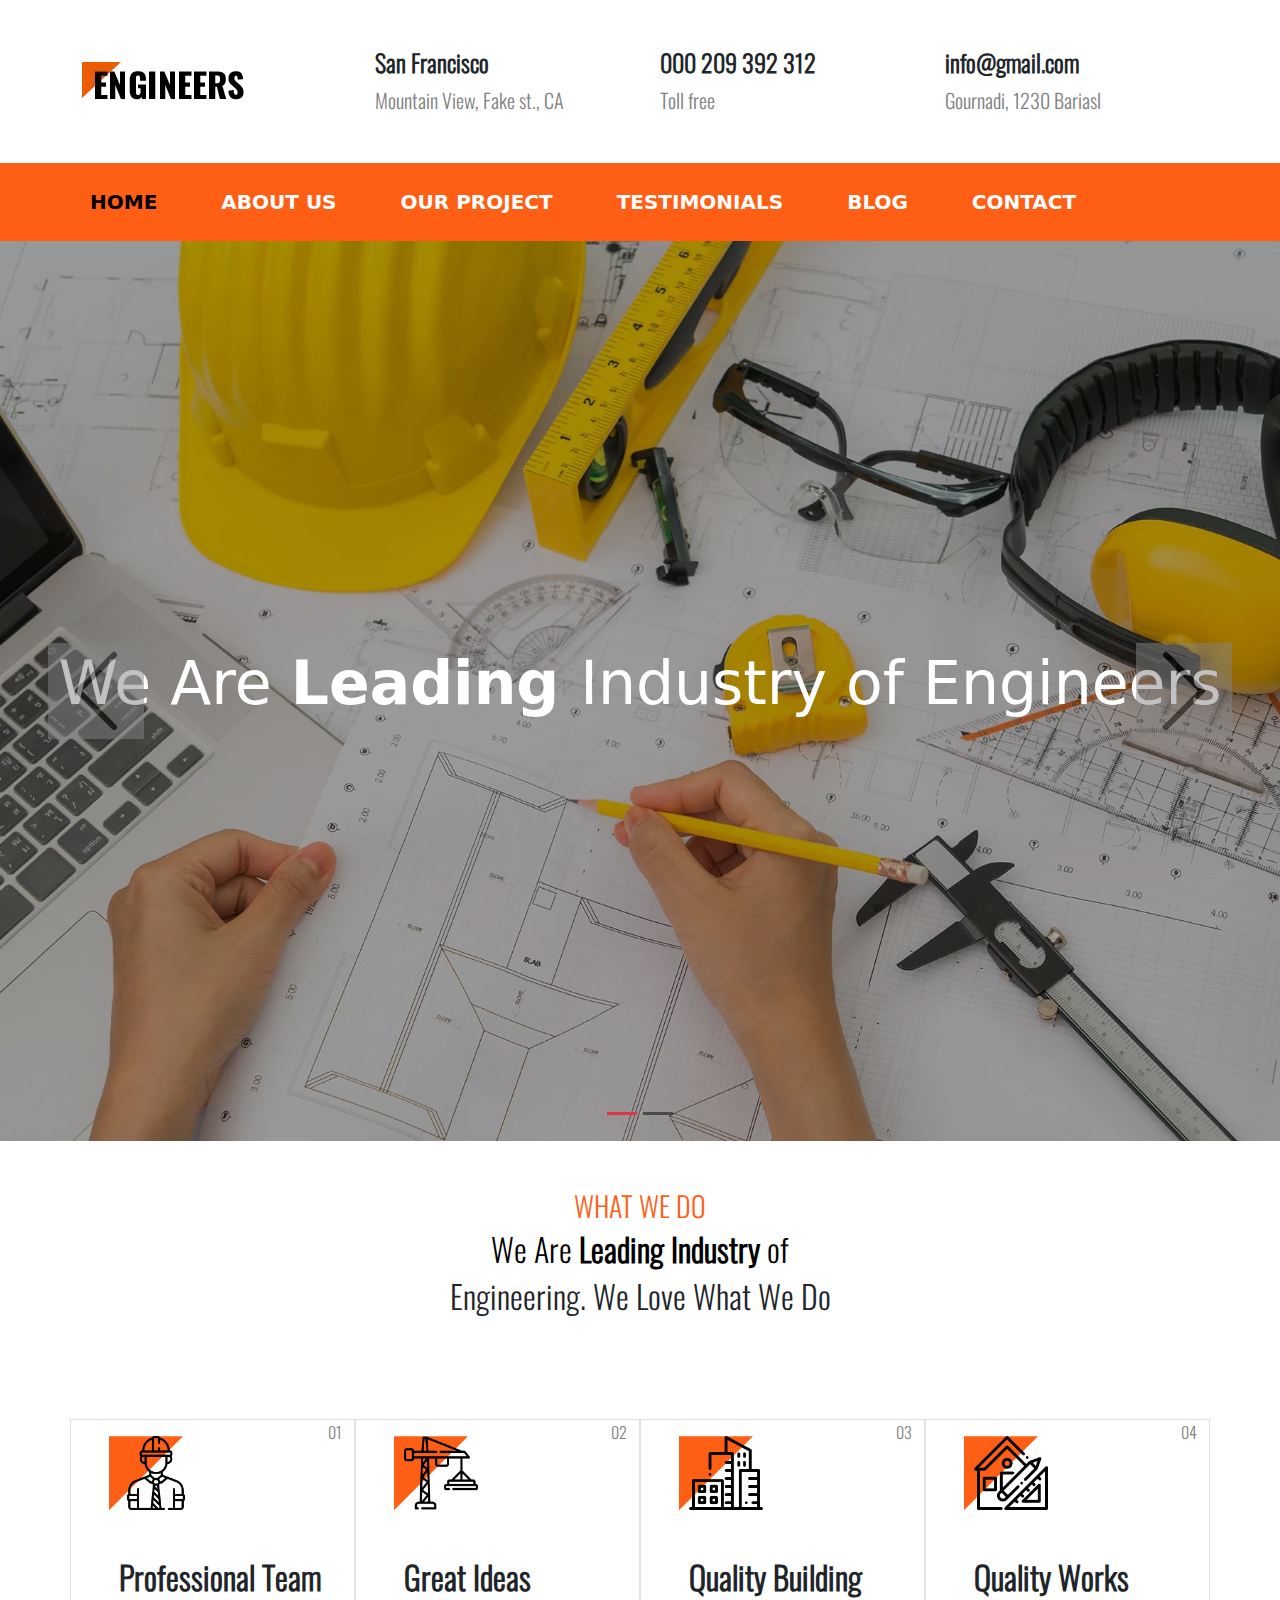
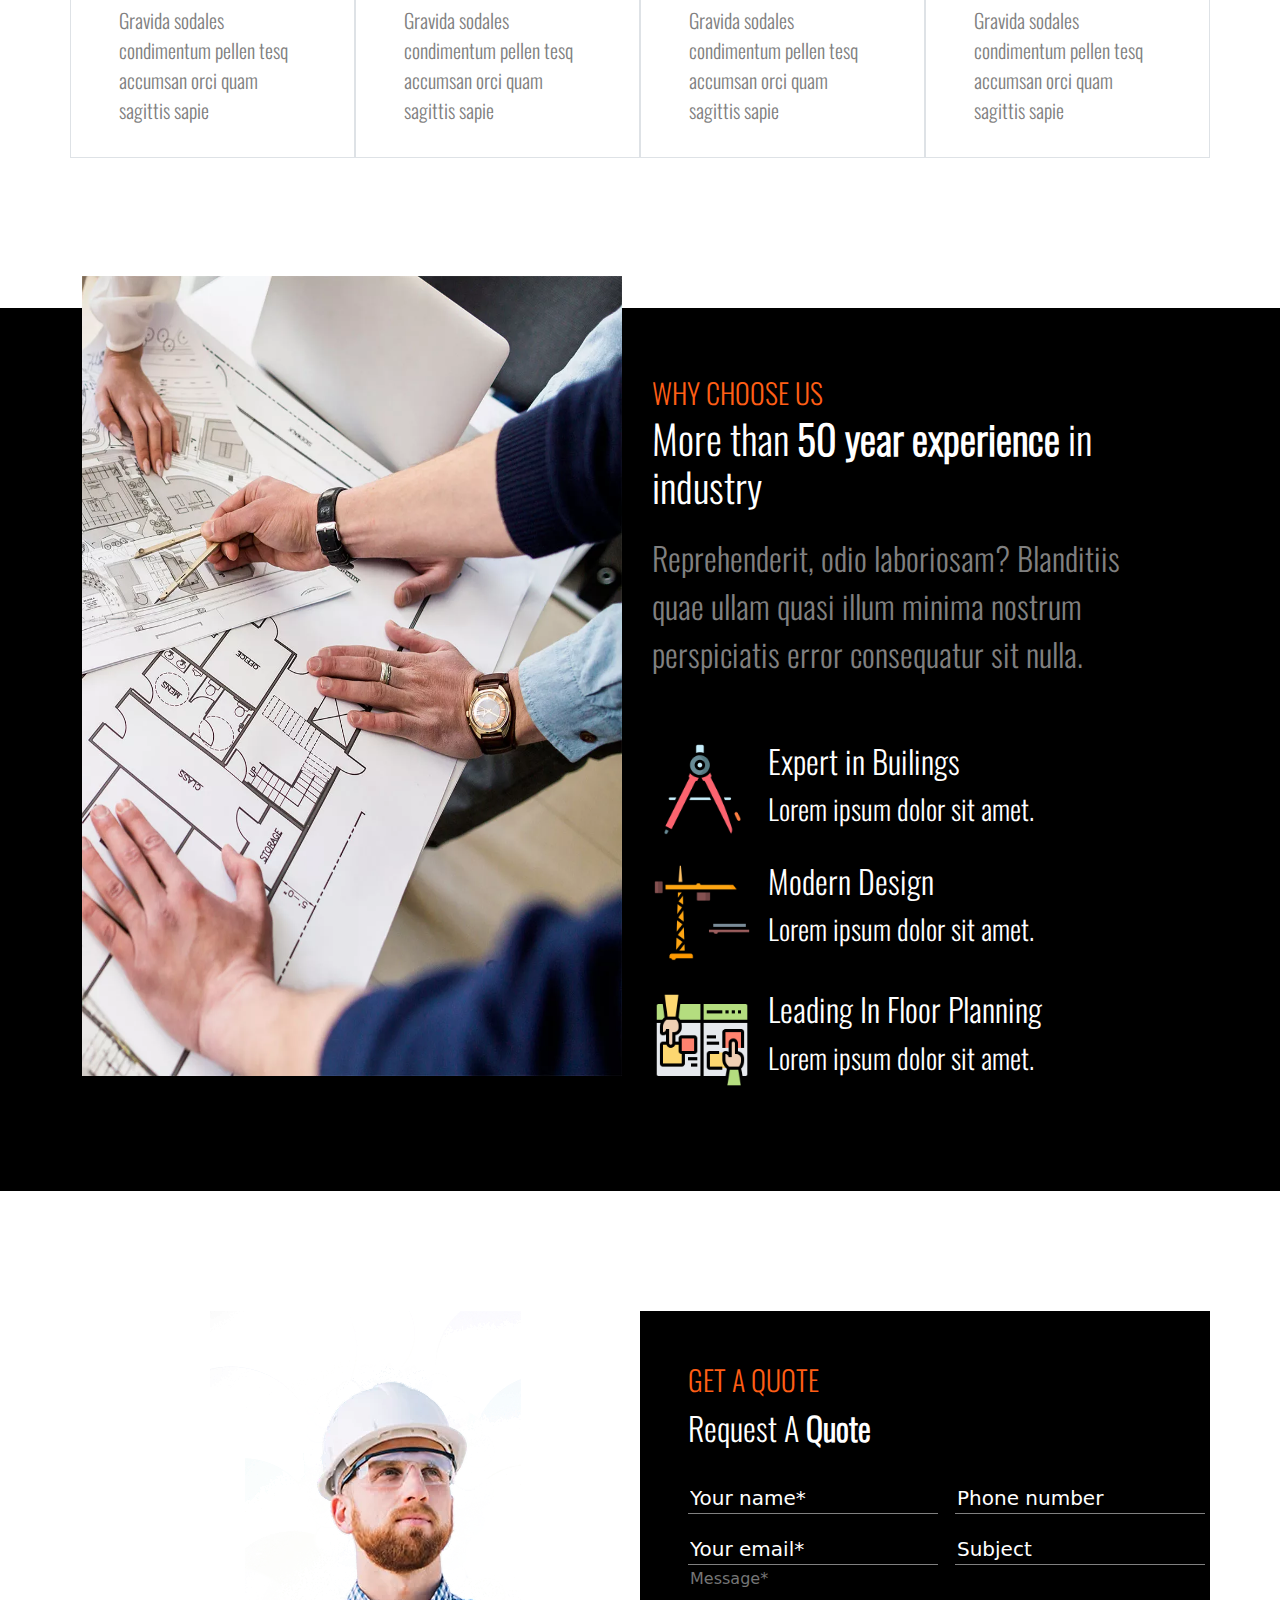
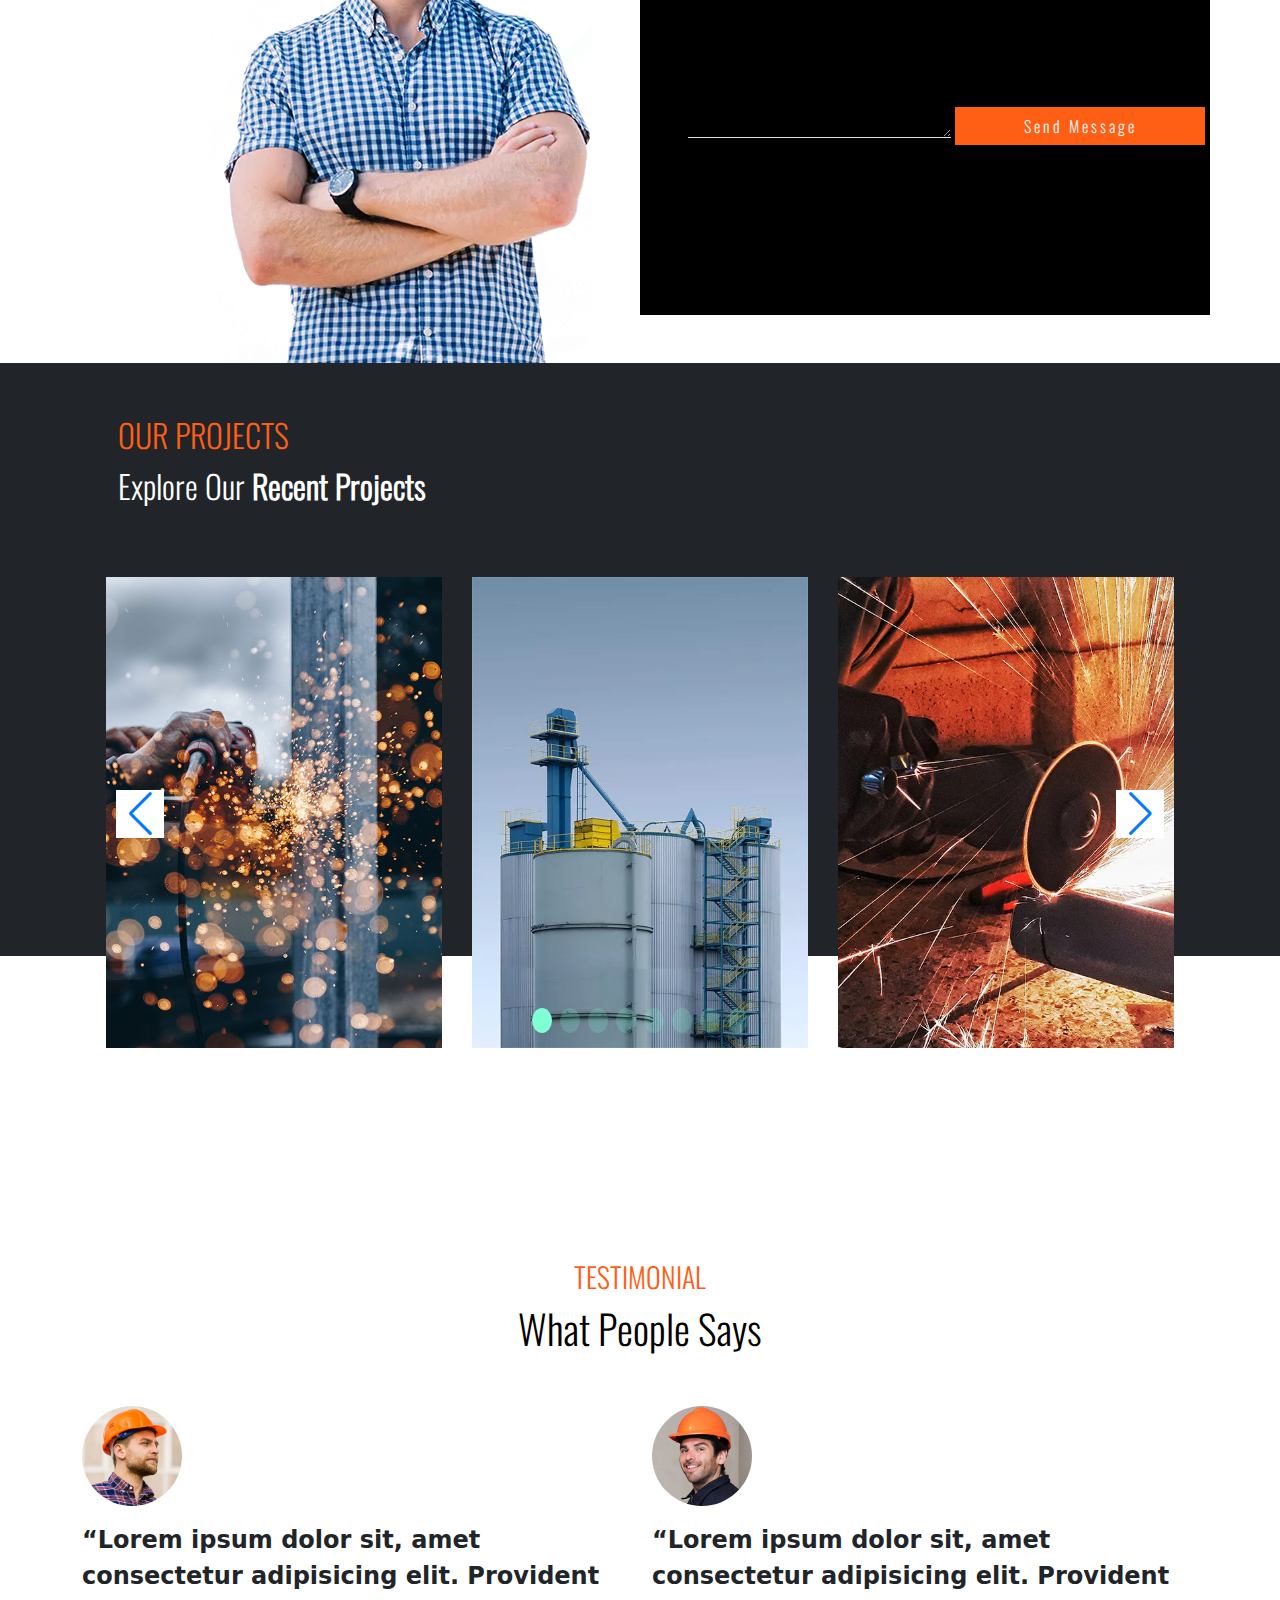
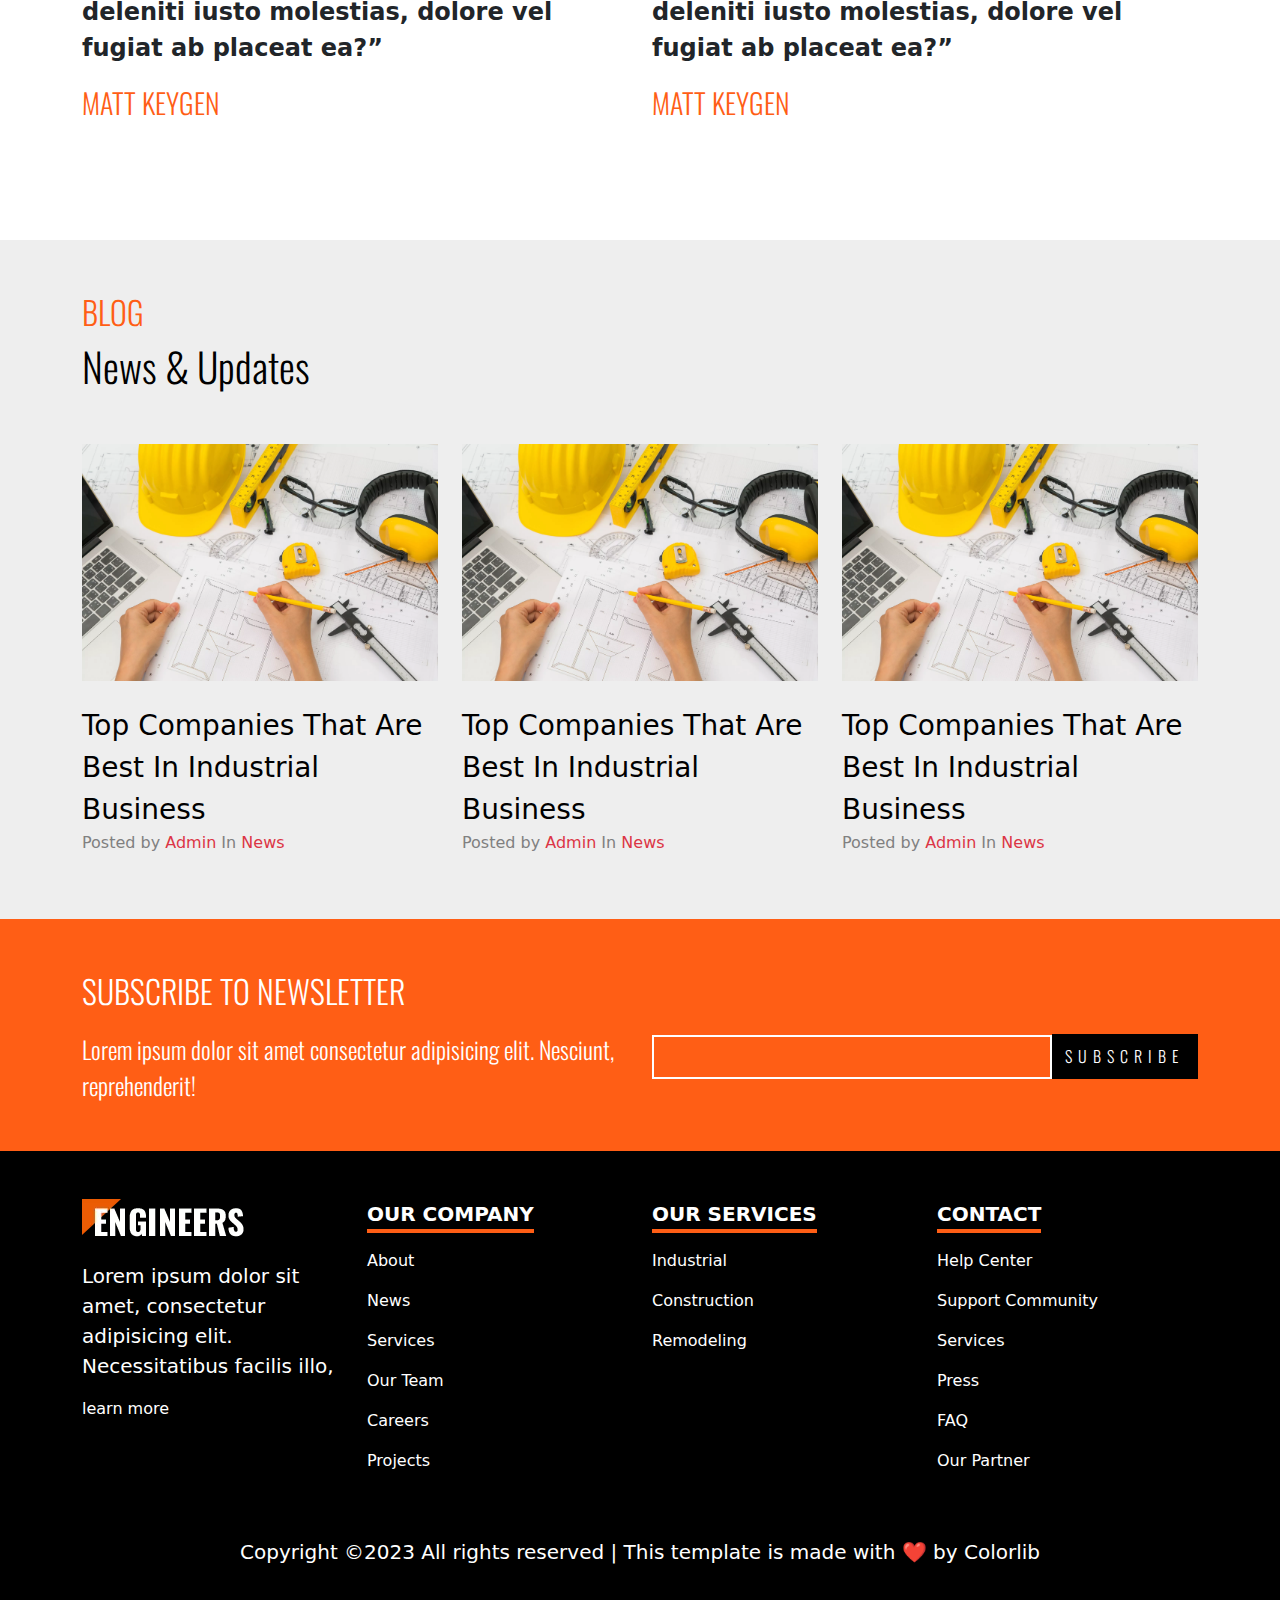
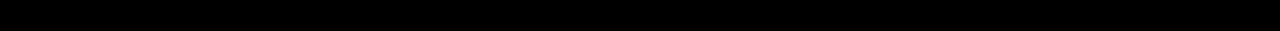
<file: index.html>
<!DOCTYPE html>
<html lang="en">

<head>
    <meta charset="UTF-8">
    <meta http-equiv="X-UA-Compatible" content="IE=edge">
    <meta name="viewport" content="width=device-width, initial-scale=1.0">
    <title>colorlib</title>
    <link rel="stylesheet" href="https://cdn.jsdelivr.net/npm/bootstrap@5.3.0-alpha1/dist/css/bootstrap.min.css">
    <link rel="stylesheet" href="https://cdnjs.cloudflare.com/ajax/libs/font-awesome/6.3.0/css/all.min.css"
        integrity="sha512-SzlrxWUlpfuzQ+pcUCosxcglQRNAq/DZjVsC0lE40xsADsfeQoEypE+enwcOiGjk/bSuGGKHEyjSoQ1zVisanQ=="
        crossorigin="anonymous" referrerpolicy="no-referrer"/>

    <script src="https://code.jquery.com/jquery-3.6.4.min.js"
        integrity="sha256-oP6HI9z1XaZNBrJURtCoUT5SUnxFr8s3BzRl+cbzUq8=" crossorigin="anonymous"></script>
    <script src="https://cdn.jsdelivr.net/npm/bootstrap@5.3.0-alpha1/dist/js/bootstrap.bundle.min.js"></script>
    <script src="https://cdn.jsdelivr.net/npm/@popperjs/core@2.9.2/dist/umd/popper.min.js"></script>
    <link rel="stylesheet" href="index.css">
    <link rel="stylesheet" href="https://cdn.jsdelivr.net/npm/swiper@9/swiper-bundle.min.css" />
</head>

<body>

    <div class="container">
        <div class="row align-items-center pt-5 pb-5 oswald d-none d-lg-flex">
            <div class="col-lg-3  col-md-6">
                <img src="images/logo.png.webp" alt="" height="38px">
            </div>
            <div class="col-lg-3  col-md-6 d-flex align-items-center">
                <span><i class="fa-solid fa-location-dot fs-1 icon-color"></i></span>
                <div class=" ps-2">
                    <span class="h4 d-block fw-bold">San Francisco</span>
                    <span class="fs-5 grey">Mountain View, Fake st., CA</span>
                </div>
            </div>
            <div class="col-lg-3  col-md-6 d-flex align-items-center">
                <span><i class="fa-solid fa-phone-volume fs-1 icon-color"></i></span>
                <div class=" ps-2">
                    <span class="h4 d-block fw-bold">000 209 392 312</span>
                    <span class="fs-5 grey">Toll free</span>
                </div>
            </div>
            <div class="col-lg-3  col-md-6 d-flex align-items-center">
                <span><i class="fa-solid fa-envelope-open-text fs-1 icon-color"></i></span>
                <div class=" ps-2">
                    <span class="h4 d-block fw-bold">info@gmail.com</span>
                    <span class="fs-5 grey">Gournadi, 1230 Bariasl</span>
                </div>
            </div>

        </div>
    </div>




    <nav class="navbar navbar-expand-lg navbar-light bg-orange container-fluid position-sticky top-0"
        style="z-index: 3;">
        <div class="container pb-2 pt-2">

            <button class="navbar-toggler" type="button" data-bs-toggle="collapse"
                data-bs-target="#navbarSupportedContent" aria-controls="navbarSupportedContent" aria-expanded="false"
                aria-label="Toggle navigation">
                <span class="navbar-toggler-icon"></span>
            </button>
            <div class="collapse navbar-collapse" id="navbarSupportedContent">
                <ul class="navbar-nav me-auto mb-2 mb-lg-0 gap-5 ">
                    <li class="nav-item hv">
                        <a class="nav-link fs-5 text-black fw-bold " aria-current="page" href="#">HOME</a>
                    </li>
                    <li class="nav-item hv">
                        <a class="nav-link fs-5 text-white fw-bold" href="#">ABOUT US</a>
                    </li>

                    <li class="nav-item hv">
                        <a class="nav-link fs-5 text-white fw-bold " href="#">OUR PROJECT</a>
                    </li>
                    <li class="nav-item hv">
                        <a class="nav-link fs-5 text-white fw-bold " aria-current="page" href="#">TESTIMONIALS</a>
                    </li>
                    <li class="nav-item hv">
                        <a class="nav-link fs-5 text-white fw-bold " href="#">BLOG</a>
                    </li>

                    <li class="nav-item hv">
                        <a class="nav-link fs-5 text-white fw-bold " href="#"> CONTACT</a>
                    </li>
                </ul>

            </div>
        </div>
    </nav>

    <!-- carousel -->
    <div class="container-fluid p-0">
        <div class="">
            <div id="carouselExampleDark" class="carousel carousel-dark slide" data-bs-ride="carousel">
                <div class="carousel-indicators">
                    <button type="button" data-bs-target="#carouselExampleDark" data-bs-slide-to="0"
                        class="active bg-danger" aria-current="true" aria-label="Slide 1"></button>
                    <button type="button" data-bs-target="#carouselExampleDark" data-bs-slide-to="1"
                        aria-label="Slide 2"></button>

                </div>
                <div class="carousel-inner">
                    <div class="carousel-item active" data-bs-interval="1500">

                        <div class="fg d-flex justify-content-center align-items-center text-white ">
                            <p>We Are <strong> Leading </strong> Industry of Engineers</p>
                        </div>
                    </div>

                    <div class="carousel-item">
                        <div class="fg d-flex justify-content-center align-items-center text-white ">
                            <p>We Are <strong> Leading </strong> Industry of Engineers</p>
                        </div>
                    </div>


                </div>
                <button class="carousel-control-prev" type="button" data-bs-target="#carouselExampleDark"
                    data-bs-slide="prev">
                    <span class="carousel-control-prev-icon bg-orange fs-1 p-5 " aria-hidden="true"></span>
                    <span class="visually-hidden">Previous</span>
                </button>
                <button class="carousel-control-next" type="button" data-bs-target="#carouselExampleDark"
                    data-bs-slide="next">
                    <span class="carousel-control-next-icon bg-orange fs-1 p-5" aria-hidden="true"></span>
                    <span class="visually-hidden">Next</span>
                </button>
            </div>
        </div>
    </div>
    <!-- carousel over -->


    <!-- what we do -->
    <div class="container">
        <div class="row mb-5 justify-content-center text-center mt-5 ">
            <div class="col-12 oswald mb-5">
                <h3 class="icon-color">WHAT WE DO</h3>
                <h2 class="text-black ">We Are <strong>Leading Industry</strong> of </h2>
                <h2>Engineering. We Love What We Do</h2>
            </div>
        </div>
        <div class="row mb-5">
            <div class="col-lg-3 col-md-6 border border-1 ps-5">
                <div class="d-flex justify-content-between oswald">
                    <div class="mt-3 icon">
                        <img src="images/man.png" alt="" height="74px" width="74px">
                    </div>
                    <span class="grey">01</span>
                </div>
                <div class="row oswald mt-5 mb-3">
                    <h2 class="fw-bold">Professional Team</h2>
                    <p class="fs-5 pe-5 grey">Gravida sodales condimentum pellen tesq accumsan orci quam sagittis sapie
                    </p>
                </div>
            </div>
            <div class="col-lg-3 col-md-6 border border-1 ps-5">
                <div class="d-flex justify-content-between oswald">
                    <div class="mt-3 icon">
                        <img src="images/bulid.png" alt="" height="74px" width="74px">
                    </div>
                    <span class="grey">02</span>
                </div>
                <div class="row oswald mt-5 mb-3">
                    <h2 class="fw-bold">Great Ideas</h2>
                    <p class="fs-5 pe-5 grey">Gravida sodales condimentum pellen tesq accumsan orci quam sagittis sapie
                    </p>
                </div>
            </div>
            <div class="col-lg-3  col-md-6 border border-1 ps-5">
                <div class="d-flex justify-content-between oswald">
                    <div class="mt-3 icon">
                        <img src="images/quality.png" alt="" height="74px" width="74px">
                    </div>
                    <span class="grey">03</span>
                </div>
                <div class="row oswald mt-5 mb-3">
                    <h2 class="fw-bold">Quality Building</h2>
                    <p class="fs-5 pe-5 grey">Gravida sodales condimentum pellen tesq accumsan orci quam sagittis sapie
                    </p>
                </div>
            </div>
            <div class="col-lg-3  col-md-6 border border-1 ps-5">
                <div class="d-flex justify-content-between oswald">
                    <div class="mt-3 icon">
                        <img src="images/maping.png" alt="" height="74px" width="74px">
                    </div>
                    <span class="grey">04</span>
                </div>
                <div class="row oswald mt-5 mb-3">
                    <h2 class="fw-bold">Quality Works</h2>
                    <p class="fs-5 pe-5 grey">Gravida sodales condimentum pellen tesq accumsan orci quam sagittis sapie
                    </p>
                </div>
            </div>
        </div>
    </div>
    <!-- what we do over -->


    <!-- ehy choose us -->

    <section class="container-fluid bg-black p-5" style="margin-top: 150px;">
        <div class="container">
            <div class="row">
                <div class="col-lg-6  col-sm-12">
                    <img src="images/about_1.jpg.webp" alt="" height="800px" width="540px" style="margin-top: -80px;">
                </div>
                <div class="col-lg-6 col-sm-12 oswald pt-3 pb-5">
                    <span class="icon-color fs-3">WHY CHOOSE US</span>
                    <h2 class="text-white mb-4 fs-1">More than <strong>50 year experience</strong> in <br> industry</h2>
                    <p class="fs-2 grey pe-5">Reprehenderit, odio laboriosam? Blanditiis quae ullam quasi illum minima
                        nostrum perspiciatis error consequatur sit nulla.</p>

                    <div class="d-flex pt-5">
                        <img src="images/2015164.png" alt="" height="100px">
                        <div class="ms-3">
                            <h2 class="text-white">
                                Expert in Builings</h2>
                            <p class="text-white fs-3 oswald">Lorem ipsum dolor sit amet.</p>
                        </div>

                    </div>

                    <div class="d-flex pt-3">
                        <img src="images/2204028.png" alt="" height="100px">
                        <div class="ms-3">
                            <h2 class="text-white">Modern Design</h2>
                            <p class="text-white fs-3 oswald">Lorem ipsum dolor sit amet.</p>
                        </div>

                    </div>

                    <div class="d-flex pt-4">
                        <img src="images/3474856.png" alt="" height="100px">
                        <div class="ms-3">
                            <h2 class="text-white">Leading In Floor Planning</h2>
                            <p class="text-white fs-3 oswald">Lorem ipsum dolor sit amet.</p>
                        </div>

                    </div>
                </div>

            </div>
        </div>

    </section>
    <!-- ehy choose us over -->

    <!-- request -->
    <div class="container pb-5" style="margin-top: 120px;">
        <div class="row">
            <div class="col-lg-6 col-sm-12 pe-5" style="margin-bottom: -64px; z-index: -2;">
                <img src="images/img_transparent.png.webp" alt="" class="float-end ">
            </div>
            <div class="col-lg-6 col-sm-12 bg-black ps-5 pt-5">
                <span class="icon-color fs-3 oswald">GET A QUOTE</span>
                <h2 class="text-white oswald mb-4 pt-2">Request A <strong>Quote</strong></h2>



                <div class="row">
                    <div class="col-md-6 mt-3">
                        <input type="text" class="bg-black text-white" placeholder="Your name*"
                            style="border: none; border-bottom: 1px solid grey; width: 250px; outline: none;">
                    </div>
                    <div class="col-md-6 mt-3">
                        <input type="text" class="bg-black text-white" placeholder="Phone number"
                            style="border: none; border-bottom: 1px solid grey; width: 250px; outline: none;">
                    </div>
                </div>
                <div class="row">
                    <div class="col-md-6 mt-4">
                        <input type="text" class="bg-black text-white" placeholder="Your email*"
                            style="border: none; border-bottom: 1px solid grey; width: 250px; outline: none;">
                    </div>
                    <div class="col-md-6 mt-4">
                        <input type="text" class="bg-black text-white" placeholder="Subject"
                            style="border: none; border-bottom: 1px solid grey; width: 250px; outline: none;">
                    </div>
                </div>
                <div class="row">
                    <div class="col-md-6">
                        <textarea name="" class="bg-black border-0 border-bottom text-white" id=""
                            placeholder="Message*" cols="30" rows="7"></textarea>
                    </div>
                    <div class="col-md-6 align-self-end">


                        <button class="btn bg-orange rounded-0 text-white sg oswald">Send Message</button>
                    </div>
                </div>

            </div>
        </div>
    </div>

    <!-- request over -->

    <!-- slider -->
    <div class="conatiner-fluid bg-dark">
        <div class="container p-5">
            <div class="row mb-5">
                <span class="oswald icon-color fs-2 mb-2">OUR PROJECTS</span>
                <h2 class="text-white oswald mb-4">Explore Our <strong>Recent Projects</strong></h2>
            </div>

            <div class="row" style="margin-bottom: -140px;">
                <div class="swiper mySwiper">
                    <div class="swiper-wrapper">
                        <div class="swiper-slide">
                            <div class="cv">
                                <img src="images/works_1.jpeg" alt="" class="cv-img">
                                <div class="vg">
                                    <div class="text">
                                        <h3 class="icon-color">OUR PROJECTS</h3>
                                        <span class="icon-color"> Recent Projects</span>
                                    </div>

                                </div>

                            </div>
                        </div>
                        <div class="swiper-slide">
                            <div class="cv">
                                <img src="images/works_2.jpg.webp" alt="" class="cv-img">
                                <div class="vg">
                                    <div class="text">
                                        <h3 class="icon-color">OUR PROJECTS</h3>
                                        <span class="icon-color"> Recent Projects</span>
                                    </div>

                                </div>

                            </div>
                        </div>
                        <div class="swiper-slide">
                            <div class="cv">
                                <img src="images/works_3.jpg.webp" alt="" class="cv-img">
                                <div class="vg">
                                    <div class="text">
                                        <h3 class="icon-color">OUR PROJECTS</h3>
                                        <span class="icon-color"> Recent Projects</span>
                                    </div>

                                </div>

                            </div>
                        </div>
                        <div class="swiper-slide">
                            <div class="cv">
                                <img src="images/works_4.jpg.webp" alt="" class="cv-img">
                                <div class="vg">
                                    <div class="text">
                                        <h3 class="icon-color">OUR PROJECTS</h3>
                                        <span class="icon-color"> Recent Projects</span>
                                    </div>

                                </div>

                            </div>
                        </div>
                        <div class="swiper-slide">
                            <div class="cv">
                                <img src="images/works_1.jpeg" alt="" class="cv-img">
                                <div class="vg">
                                    <div class="text">
                                        <h3 class="icon-color">OUR PROJECTS</h3>
                                        <span class="icon-color"> Recent Projects</span>
                                    </div>

                                </div>

                            </div>
                        </div>
                        <div class="swiper-slide">
                            <div class="cv">
                                <img src="images/works_2.jpg.webp" alt="" class="cv-img">
                                <div class="vg">
                                    <div class="text">
                                        <h3 class="icon-color">OUR PROJECTS</h3>
                                        <span class="icon-color"> Recent Projects</span>
                                    </div>

                                </div>

                            </div>
                        </div>

                        <div class="swiper-slide">
                            <div class="cv">
                                <img src="images/works_3.jpg.webp" alt="" class="cv-img">
                                <div class="vg">
                                    <div class="text">
                                        <h3 class="icon-color">OUR PROJECTS</h3>
                                        <span class="icon-color"> Recent Projects</span>
                                    </div>

                                </div>

                            </div>
                        </div>
                        <div class="swiper-slide">
                            <div class="cv">
                                <img src="images/works_4.jpg.webp" alt="" class="cv-img">
                                <div class="vg">
                                    <div class="text">
                                        <h3 class="icon-color">OUR PROJECTS</h3>
                                        <span class="icon-color"> Recent Projects</span>
                                    </div>

                                </div>

                            </div>
                        </div>



                    </div>
                    <div class="swiper-button-next bg-white p-4"></div>
                    <div class="swiper-button-prev bg-white p-4"></div>
                    <div class="swiper-pagination"></div>
                </div>
            </div>
        </div>
    </div>

    <!-- slider over -->




    <!-- testimonial -->

    <div class="container " style="margin-top: 300px; margin-bottom: 100px;">
        <div class="row">
            <span class="oswald icon-color fs-3 text-center">TESTIMONIAL</span>
            <span class="text-black oswald fs-1 text-center">What People Says</span>

            <div class="col-lg-6 col-sm-12 mt-5">
                <img src="images/person_3_sq.jpeg" alt="" height="100px" width="100px" class="rounded-circle mb-3">
                <p class="fw-bold fs-4 ">“Lorem ipsum dolor sit, amet consectetur adipisicing elit. Provident deleniti
                    iusto molestias, dolore vel fugiat ab placeat ea?”</p>
                <p class="oswald icon-color fs-3">MATT KEYGEN</p>
            </div>


            <div class="col-lg-6 col-sm-12 mt-5">
                <img src="images/person_4_sq.jpeg" alt="" height="100px" width="100px" class="rounded-circle mb-3">
                <p class="fw-bold fs-4 ">“Lorem ipsum dolor sit, amet consectetur adipisicing elit. Provident deleniti
                    iusto molestias, dolore vel fugiat ab placeat ea?”</p>
                <p class="oswald icon-color fs-3">MATT KEYGEN</p>
            </div>
        </div>
    </div>

    <!-- testimonial over -->



    <!-- blog -->

    <div class="container-fluid bg-grey p-5">
        <div class="container">
            <div class="row mb-5">
                <span class="icon-color fs-2 oswald">BLOG</span>
                <span class="text-black fs-1 oswald">News & Updates</span>
            </div>
            <div class="row">
                <div class="col-lg-4 col-sm-8">
                    <div class="ty mb-4">
                        <img src="images/hero_1.jpg.webp" alt="" height="300px" class="img-fluid fd">
                    </div>

                    <span class="text-black fs-3 ">Top Companies That Are Best In Industrial Business</span>
                    <p class="grey">Posted by <span class="text-danger">Admin</span> In <span
                            class="text-danger">News</span></p>
                </div>
                <div class="col-lg-4 col-sm-8">
                    <div class="ty mb-4">
                        <img src="images/hero_1.jpg.webp" alt="" height="300px" class="img-fluid fd">
                    </div>

                    <span class="text-black fs-3 ">Top Companies That Are Best In Industrial Business</span>
                    <p class="grey">Posted by <span class="text-danger">Admin</span> In <span
                            class="text-danger">News</span></p>
                </div>
                <div class="col-lg-4 col-sm-8">
                    <div class="ty mb-4">
                        <img src="images/hero_1.jpg.webp" alt="" height="300px" class="img-fluid fd">
                    </div>

                    <span class="text-black fs-3 ">Top Companies That Are Best In Industrial Business</span>
                    <p class="grey">Posted by <span class="text-danger">Admin</span> In <span
                            class="text-danger">News</span></p>
                </div>
            </div>
        </div>
    </div>

    <!-- blog over -->

    <!-- subscribe -->

    <div class="container-fluid bg-orange p-5">
        <div class="container">
            <div class="row oswald">
                <div class="col-lg-6 col-sm-12 ">
                    <p class="text-white oswald fs-2">SUBSCRIBE TO NEWSLETTER</p>
                    <span class="text-white fs-4 pe-5 oswald ">Lorem ipsum dolor sit amet consectetur adipisicing elit.
                        Nesciunt,
                        reprehenderit!</span>
                </div>
                <div class="col-lg-6 col-sm-12  d-flex align-items-end mb-4">
                    <input type="text" class="border border-2 border-white p-2 bg-transparent w-75"
                        style="outline: none;">
                    <button class="sub">SUBSCRIBE</button>
                </div>

            </div>
        </div>
    </div>


    <!-- subscribe over -->


    <div class="container-fluid bg-black pt-5 pb-5">
        <div class="container">
            <div class="row text-white">
                <div class="col-6 col-lg-3">
                    <img src="images/logo2.png.webp" alt="">
                    <p class="fs-5 mt-4">Lorem ipsum dolor sit amet, consectetur adipisicing elit. Necessitatibus
                        facilis illo,</p>
                    <span class="learn">learn more</span>
                </div>
                <div class="col-6 col-lg-3">
                    <p class="fs-5 fw-bold ft">OUR COMPANY</p>
                    <p class="fo">About</p>
                    <p class="fo">News</p>
                    <p class="fo">Services</p>
                    <p class="fo"> Our Team</p>
                    <p class="fo"> Careers</p>
                    <p class="fo"> Projects</p>
                </div>
                <div class="col-6 col-lg-3">
                    <p class="fs-5 fw-bold ft"> OUR SERVICES</p>
                    <p class="fo">Industrial</p>
                    <p class="fo">Construction</p>
                    <p class="fo">Remodeling</p>

                </div>
                <div class="col-6 col-lg-3">
                    <p class="fs-5 fw-bold ft">CONTACT</p>
                    <p class="fo">Help Center</p>
                    <p class="fo">Support Community</p>
                    <p class="fo">Services</p>
                    <p class="fo"> Press</p>
                    <p class="fo"> FAQ</p>
                    <p class="fo"> Our Partner</p>
                </div>
            </div>
            <div class="row text-center pt-5">
                <p class="text-white fs-5">Copyright ©2023 All rights reserved | This template is made with ❤️ by
                    Colorlib</p>
            </div>
        </div>
    </div>
    <script src="https://cdn.jsdelivr.net/npm/swiper@9/swiper-bundle.min.js"></script>

    <script>
        var swiper = new Swiper(".mySwiper", {
            slidesPerView: 3,
            spaceBetween: 30,
            autoplay: true,
            loop: true,
            pagination: {
                el: ".swiper-pagination",
                clickable: true,
            },
            navigation: {
                nextEl: ".swiper-button-next",
                prevEl: ".swiper-button-prev",
            },
        });
    </script>

</body>

</html>
</file>
<file: index.css>
.icon-color {
    color: #ff5e15;
}

.bg-orange {
    background-color: #ff5e15;
}
.bg-grey{
    background-color: #eeeeee;
}
.f-40 {
    font-size: 40px;
}

@font-face {
    font-family: 'oswald';
    src: url(font-oswald/Oswald-Light.ttf);
}

.oswald {
    font-family: 'oswald';
}

.grey {
    color: #808080;
}

.hv:hover .a {
    color: black;
    font-size: large;
}

.fg {
    background-image: url(images/hero_1.jpg.webp);
    height: 900px;
    background-repeat: no-repeat;
    background-position: top;
    background-size: cover;
    background-color: rgba(0, 0, 0, 0.356);
    background-blend-mode: multiply;
    font-size: 60px;
}

.icon {
    position: relative;
}

.icon::before {
    content: "";
    height: 74px;
    width: 74px;
    background-color: #ff5e15;
    clip-path: polygon(100% 0, 0% 100%, 0 0);
    z-index: -1;
    right: 10px;
    position: absolute;
}

input::placeholder {
    color: white;
    font-size: 20px;

}

.textarea::placeholder {
    color: white;

}

.sg {
    width: 250px;
    letter-spacing: 3px;
}

.cv:hover .cv-img {
    scale: 1.1;
    transition: 1s;

}

.cv:hover .vg {
    opacity: 1;

}

.cv:hover .text {
    transform: translateY(0px);
}

.cv {
    position: relative;
    overflow: hidden;
    /* height: 500px;
    width: 500px; */
}

.vg {
    transition: 1s;
    position: absolute;
    top: 0;
    display: flex;
    flex-direction: column;
    justify-content: end;
    /* align-items: end; */
    background-color: #00000079;
    height: 100%;
    width: 100%;
    opacity: 0;
}

.text {
    transform: translateY(60px);
    transition: 1s;
}


.swiper {
    width: 100%;
    height: 100%;
}

.swiper-slide {
    text-align: center;
    font-size: 18px;
    /* background: #fff; */
    display: flex;
    justify-content: center;
    align-items: center;
}

.swiper-slide img {
    display: block;
    width: 100%;
    height: 100%;
    object-fit: cover;
}


.swiper-pagination span {
    background-color: aquamarine;
    height: 25px;
    width: 20px;
    color: #fff;
}

.ty:hover .fd {
    scale: 1.1;
    transition: 1s;
}

.ty {
    overflow: hidden;
}

.sub {
    height: 45px;
    width: 150px;
    letter-spacing: 6px;
    background-color: black;
    color: white;
    border: none;

}

.learn:hover {
    color: #ff5e15;
    text-decoration: underline;
    transition: 0.5s;
}

.ft {
    border-bottom: 4px solid #ff5e15;
    width: fit-content;
}

.fo:hover {
    color: #ff5e15;
    text-decoration: underline;
    transition: 0.5s;
    width: fit-content;
}
</file>
